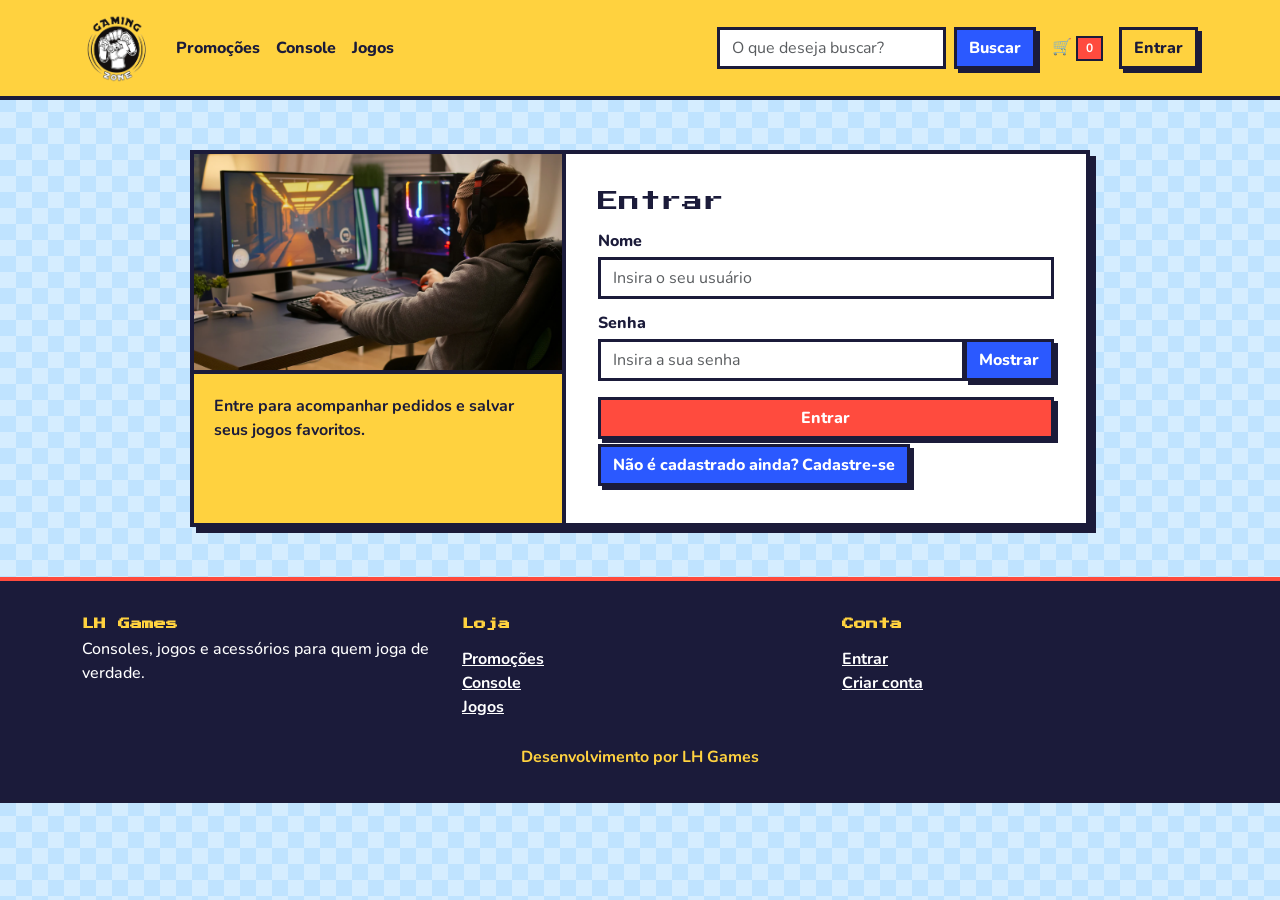
<file: lh-games-site (2)/login.html>
<!DOCTYPE html>
<html lang="pt-br">
<head>
  <meta charset="UTF-8">
  <meta name="viewport" content="width=device-width, initial-scale=1.0">
  <title>LH Games – Entrar</title>
  <link rel="preconnect" href="https://fonts.googleapis.com"><link href="https://fonts.googleapis.com/css2?family=Press+Start+2P&family=Nunito:wght@500;700;800&display=swap" rel="stylesheet">
  <link href="https://cdn.jsdelivr.net/npm/bootstrap@5.2.2/dist/css/bootstrap.min.css" rel="stylesheet"
    integrity="sha384-Zenh87qX5JnK2Jl0vWa8Ck2rdkQ2Bzep5IDxbcnCeuOxjzrPF/et3URy9Bv1WTRi" crossorigin="anonymous">
  <link rel="stylesheet" href="css/estilo.css">
</head>
<body>
  <header>
    <nav class="navbar navbar-expand-lg navbar-light">
      <div class="container">
        <a class="navbar-brand" href="index.html"><img src="img/logo.png" alt="LH Games"></a>
        <button class="navbar-toggler" type="button" data-bs-toggle="collapse" data-bs-target="#menu" aria-controls="menu" aria-expanded="false" aria-label="Abrir menu">
          <span class="navbar-toggler-icon"></span>
        </button>
        <div class="collapse navbar-collapse" id="menu">
          <ul class="navbar-nav me-auto">
            <li class="nav-item"><a class="nav-link" href="index.html#section-vendidos">Promoções</a></li>
            <li class="nav-item"><a class="nav-link" href="index.html#section-novidades">Console</a></li>
            <li class="nav-item"><a class="nav-link" href="index.html#section-galeria">Jogos</a></li>
          </ul>
          <form class="d-flex me-lg-3 my-2 my-lg-0" role="search" onsubmit="return buscar(event)">
            <input class="form-control me-2" id="busca" type="search" placeholder="O que deseja buscar?" aria-label="Buscar">
            <button class="btn btn-azul" type="submit">Buscar</button>
          </form>
          <span class="carrinho me-lg-3" title="Carrinho">🛒 <span id="qtd-carrinho" class="badge">0</span></span>
          <a class="btn btn-jogar active" href="login.html">Entrar</a>
        </div>
      </div>
    </nav>
  </header>

  <main>
    <div class="container">
      <div class="login-caixa row g-0">
        <div class="col-md-5 login-lado"><img src="img/banner2.PNG" alt="Arte neon da LH Games"><p>Entre para acompanhar pedidos e salvar seus jogos favoritos.</p></div>
        <div class="col-md-7 login-form">
          <section id="section-login">
            <h1>Entrar</h1>
            <div id="msg-login" class="alert alert-danger d-none" role="alert"></div>
            <form id="form-login" novalidate>
              <label for="usuario">Nome</label>
              <input id="usuario" type="text" class="form-control" placeholder="Insira o seu usuário" autocomplete="username">
              <label for="senha">Senha</label>
              <div class="input-group"><input id="senha" type="password" class="form-control" placeholder="Insira a sua senha" autocomplete="current-password">
                <button type="button" class="btn btn-azul" id="ver-senha">Mostrar</button></div>
              <button type="button" class="btn btn-jogar w-100 mt-3" id="bt-login" onclick="login()">Entrar</button>
            </form>
          </section>
          <section id="section-cadastro">
            <div id="botao-cadastrar"><button type="button" class="btn btn-azul">Não é cadastrado ainda? Cadastre-se</button></div>
            <div id="form-cadastrar">
              <h1>Criar minha conta</h1>
              <p>Informe os seus dados abaixo para criar sua conta.</p>
              <div id="msg-cadastro" class="alert alert-danger d-none" role="alert"></div>
              <form id="form-cadastro" novalidate>
                <label for="novo-usuario">Usuário</label><input id="novo-usuario" type="text" class="form-control" placeholder="ex. nome de usuário">
                <label for="email">E-mail</label><input id="email" type="email" class="form-control" placeholder="seu@email.com.br">
                <label for="nova-senha">Senha</label><input id="nova-senha" type="password" class="form-control" placeholder="mínimo de 6 caracteres">
                <button type="button" class="btn btn-jogar w-100 mt-3" id="bt-cadastrar" onclick="cadastro()">Cadastrar</button>
                <button type="button" class="btn btn-link mt-2" id="voltar-login">Já tenho conta</button>
              </form>
            </div>
          </section>
        </div>
      </div>
    </div>
  </main>

  <footer>
    <div class="container">
      <div class="row gy-3">
        <div class="col-md-4"><strong>LH Games</strong><p>Consoles, jogos e acessórios para quem joga de verdade.</p></div>
        <div class="col-md-4"><strong>Loja</strong><ul><li><a href="index.html#section-vendidos">Promoções</a></li><li><a href="index.html#section-novidades">Console</a></li><li><a href="index.html#section-galeria">Jogos</a></li></ul></div>
        <div class="col-md-4"><strong>Conta</strong><ul><li><a href="login.html">Entrar</a></li><li><a href="login.html">Criar conta</a></li></ul></div>
      </div>
      <p class="assinatura">Desenvolvimento por LH Games</p>
    </div>
  </footer>

  <button id="voltar-topo" type="button" class="btn btn-azul" onclick="topo()" aria-label="Voltar ao topo">&uarr; Voltar ao topo</button>

  <div class="toast-container position-fixed top-0 end-0 p-3"><div id="aviso" class="toast" role="status"><div class="toast-body" id="aviso-texto"></div></div></div>

  <script src="https://code.jquery.com/jquery-3.6.1.js" integrity="sha256-3zlB5s2uwoUzrXK3BT7AX3FyvojsraNFxCc2vC/7pNI=" crossorigin="anonymous"></script>
  <script src="https://cdn.jsdelivr.net/npm/bootstrap@5.2.2/dist/js/bootstrap.bundle.min.js"
    integrity="sha384-OERcA2EqjJCMA+/3y+gxIOqMEjwtxJY7qPCqsdltbNJuaOe923+mo//f6V8Qbsw3" crossorigin="anonymous"></script>
  <script src="js/script.js"></script>
  <script src="js/jquery-script.js"></script>
</body>
</html>
</file>
<file: lh-games-site (2)/css/estilo.css>
/* Tokens: paleta arcade */
:root { --tinta:#1b1b3a; --ceu:#bfe3ff; --amarelo:#ffd23f; --vermelho:#ff4b3e; --azul:#2b59ff; --verde:#3ddc84; --branco:#fff; }
* { box-sizing: border-box; }
body { color: var(--tinta); font-family: 'Nunito', sans-serif; font-weight: 500;
  background-color: var(--ceu);
  background-image: linear-gradient(45deg, rgba(255,255,255,.35) 25%, transparent 25%, transparent 75%, rgba(255,255,255,.35) 75%),
                    linear-gradient(45deg, rgba(255,255,255,.35) 25%, transparent 25%, transparent 75%, rgba(255,255,255,.35) 75%);
  background-size: 32px 32px; background-position: 0 0, 16px 16px; }
h1,h2,h3 { font-family: 'Press Start 2P', monospace; line-height: 1.5; }
a { color: var(--azul); font-weight: 700; }
:focus-visible { outline: 4px solid var(--azul); outline-offset: 2px; }

/* Blocos com borda grossa e sombra dura */
.bloco, .destaque, .produto, .novo, .login-caixa, .galeria a, .toast, .modal-content, .alert {
  border: 4px solid var(--tinta); box-shadow: 6px 6px 0 var(--tinta); border-radius: 0; }

/*cabeçalho*/
header { background: var(--amarelo); border-bottom: 4px solid var(--tinta); position: sticky; top: 0; z-index: 1030; }
header img { height: 70px; width: 70px; }
.nav-link { color: var(--tinta) !important; font-weight: 800; }
.nav-link:hover { text-decoration: underline; }
.navbar-toggler { border: 3px solid var(--tinta); }
.form-control { border: 3px solid var(--tinta); border-radius: 0; color: var(--tinta); }
.carrinho { font-weight: 800; }
.badge { background: var(--vermelho); border: 2px solid var(--tinta); border-radius: 0; }

/* Botões chunky */
.btn-jogar, .btn-azul { border: 3px solid var(--tinta); border-radius: 0; font-weight: 800; box-shadow: 4px 4px 0 var(--tinta); transition: transform .08s, box-shadow .08s; }
.btn-jogar { background: var(--vermelho); color: #fff; }
.btn-azul { background: var(--azul); color: #fff; }
.btn-jogar:hover, .btn-azul:hover { color: #fff; filter: brightness(1.1); }
.btn-jogar:active, .btn-azul:active { transform: translate(4px,4px); box-shadow: 0 0 0 var(--tinta); }

/*banner*/
#section-banners { padding: 0 !important; border-bottom: 4px solid var(--tinta); }
#section-banners img { height: 520px; object-fit: cover; }
.carousel-caption { background: var(--branco); color: var(--tinta); border: 4px solid var(--tinta); box-shadow: 6px 6px 0 var(--tinta);
  text-align: left; left: 8%; right: auto; bottom: 12%; max-width: 480px; padding: 20px 24px; }
.carousel-caption h1 { font-size: 1.3rem; }

/*Conteudo principal*/
main section { padding: 40px 0; }
.titulo { display: inline-block; background: var(--tinta); color: var(--amarelo); font-size: 1.1rem; padding: 12px 18px; margin-bottom: 28px; }
.preco { color: var(--vermelho); font-weight: 800; font-size: 1.2rem; }
.preco-grande { font-size: 2rem; }

/*Destaque*/
.destaque { background: var(--amarelo); padding: 24px; }
.destaque img { border: 4px solid var(--tinta); width: 100%; max-height: 340px; object-fit: cover; }
.destaque h2 { font-size: 1.2rem; }

/*Produtos vendidos*/
.produto { background: var(--branco); height: 100%; overflow: hidden; }
.produto img { height: 260px; width: 100%; object-fit: cover; border-bottom: 4px solid var(--tinta); }
.produto .info { padding: 16px; }
.produto h3 { font-size: .95rem; }
.produto p { margin-bottom: 4px; }
.produto .preco { display: block; margin-bottom: 12px; }

/*Novidades*/
.novo { display: flex; align-items: center; gap: 14px; background: var(--verde); padding: 12px; }
.novo img { width: 84px; height: 84px; object-fit: cover; border: 3px solid var(--tinta); }
.novo div { flex: 1; }
.novo h3 { font-size: .8rem; margin: 0 0 6px; }
.novo p { margin: 0; font-size: .9rem; }
.novo .preco { color: var(--tinta); }

/*Galeria*/
.galeria { display: grid; grid-template-columns: repeat(4, 1fr); grid-auto-rows: 150px; gap: 16px; }
.galeria a { overflow: hidden; background: var(--branco); }
.galeria img { width: 100%; height: 100%; object-fit: cover; transition: transform .2s; }
.galeria a:hover img { transform: scale(1.08); }
.g-a { grid-row: span 2; } .g-b { grid-column: span 2; } .g-d { grid-row: span 2; } .g-e { grid-column: span 2; }

/*Rodapé*/
footer { background: var(--tinta); color: #fff; padding: 32px 0 8px; margin-top: 30px; border-top: 4px solid var(--vermelho); }
footer strong { color: var(--amarelo); font-family: 'Press Start 2P', monospace; font-size: .75rem; }
footer ul { list-style: none; padding: 0; margin-top: 10px; }
footer a { color: #fff; }
footer .assinatura { text-align: center; font-weight: bold; padding: 10px; color: var(--amarelo); }

/*Botão Voltar topo*/
#voltar-topo { position: fixed; bottom: 12px; right: 50px; display: none; z-index: 1040; }

/* página de login  */
.login-caixa { margin: 50px auto; max-width: 900px; background: var(--branco); overflow: hidden; }
.login-lado { background: var(--amarelo); border-right: 4px solid var(--tinta); }
.login-lado img { width: 100%; height: 220px; object-fit: cover; border-bottom: 4px solid var(--tinta); }
.login-lado p { padding: 20px; font-weight: 700; }
.login-form { padding: 32px; }
.login-form label { display: block; margin: 12px 0 4px; font-weight: 800; }
#section-login { padding: 0 !important; }
#section-login h1, #form-cadastrar h1 { font-size: 1.3rem; }
.alert { padding: 10px 14px; font-weight: 700; }

/* Formulário de cadastro*/
#section-cadastro { padding: 5px 0 !important; }
#form-cadastrar { padding: 0; display: none; }

/* Responsividade */
@media (max-width: 991px) { .galeria { grid-template-columns: repeat(2, 1fr); } .g-b, .g-e { grid-column: span 2; } }
@media (max-width: 767px) {
  #section-banners img { height: 300px; }
  .carousel-caption { left: 4%; right: 4%; bottom: 8%; max-width: none; padding: 10px 14px; }
  .carousel-caption h1 { font-size: .85rem; } .carousel-caption p { display: none; }
  #voltar-topo { right: 10px; }
  .login-form { padding: 20px; }
  .login-lado { border-right: 0; border-bottom: 4px solid var(--tinta); }
}
@media (prefers-reduced-motion: reduce) { * { transition: none !important; } }
</file>
